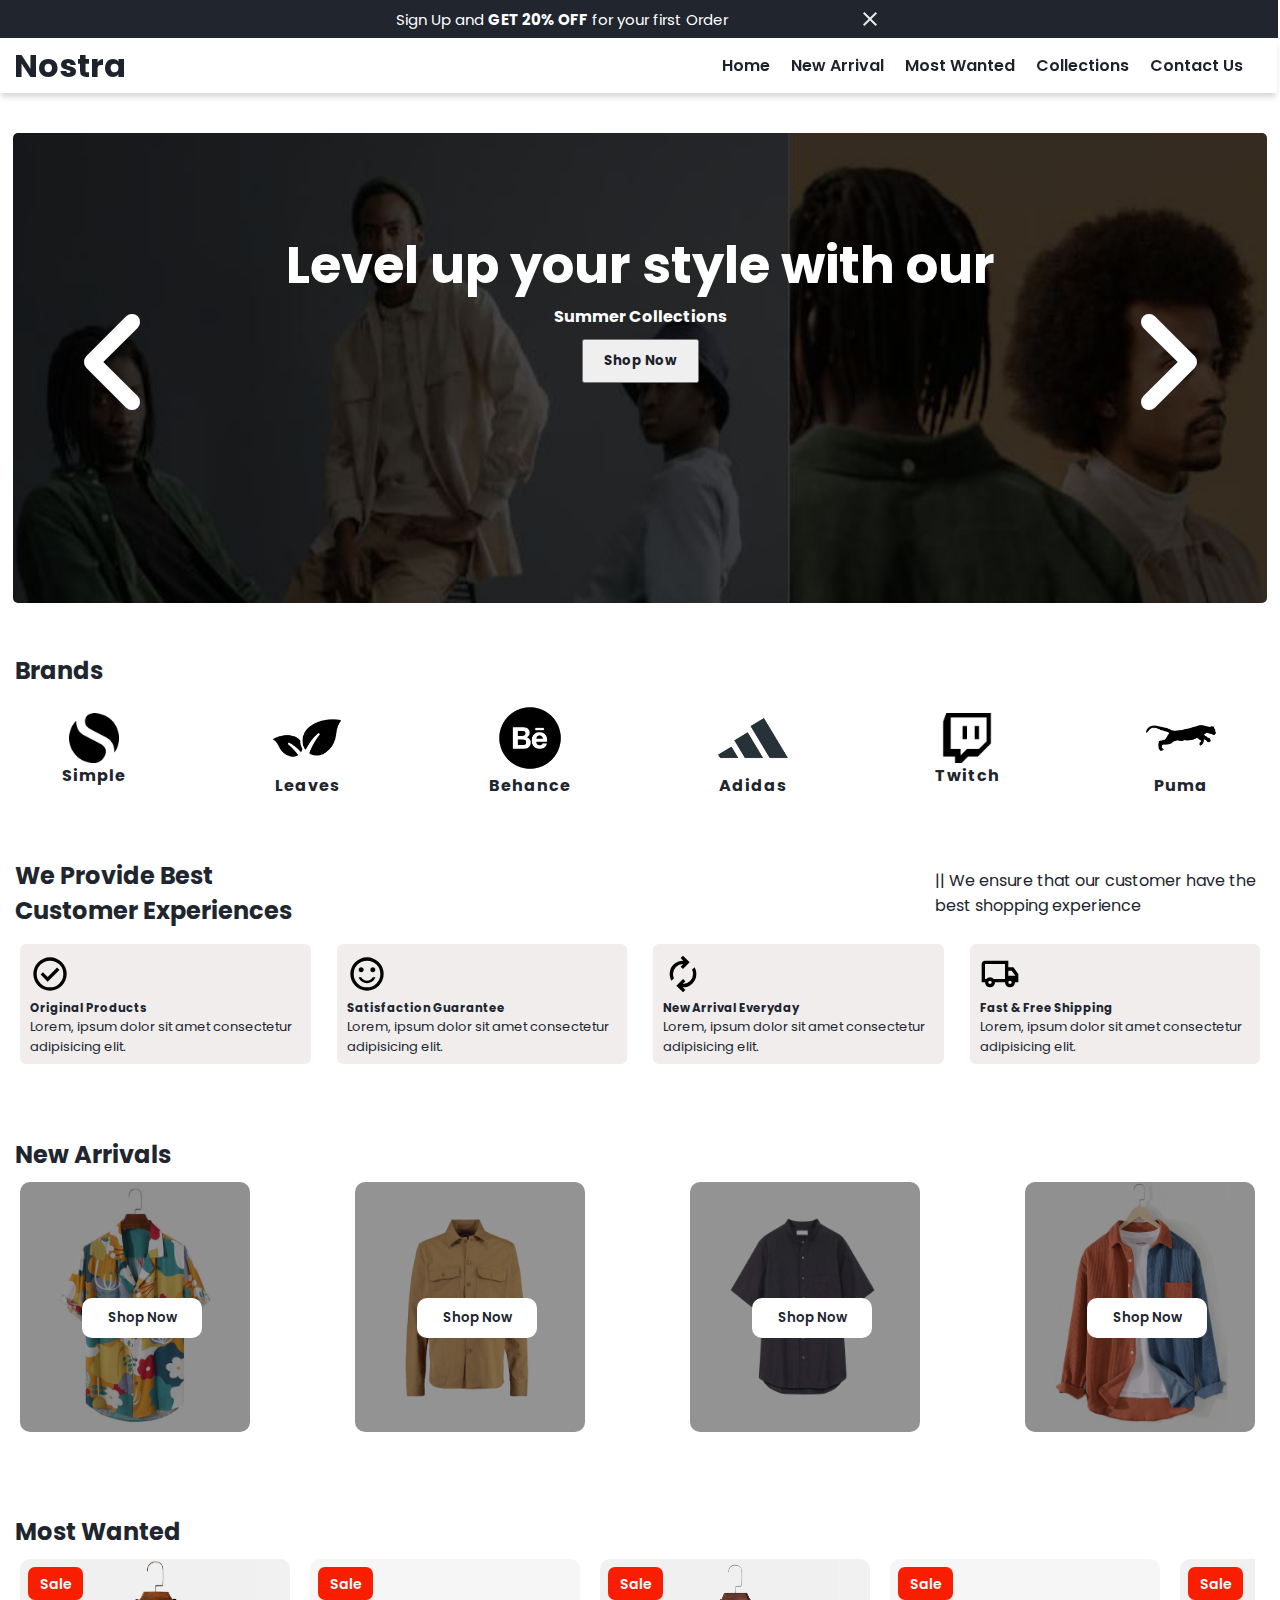
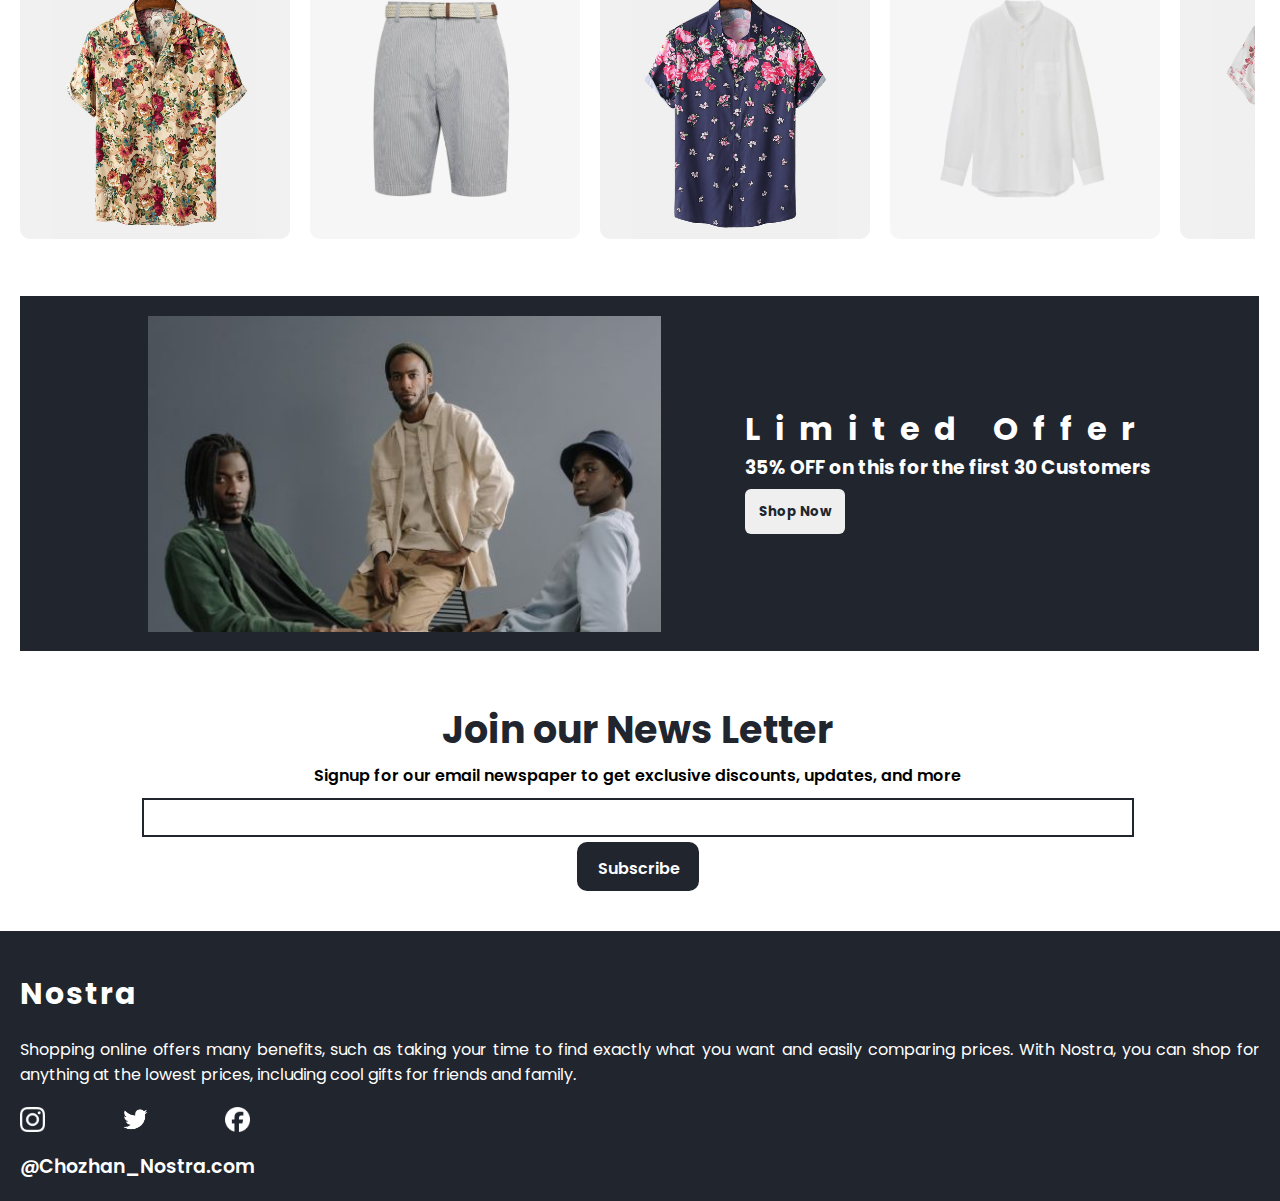
<file: index.html>
<!DOCTYPE html>
<html lang="en">

<head>
    <meta charset="UTF-8">
    <meta name="viewport" content="width=device-width, initial-scale=1.0">
    <title>Nostra</title>
    <link rel="stylesheet" href="style.css">
    <link rel="icon" href="./image/icon.jpg">
    <link rel="preconnect" href="https://fonts.googleapis.com">
    <link rel="preconnect" href="https://fonts.gstatic.com" crossorigin>
    <link
        href="https://fonts.googleapis.com/css2?family=Poppins:ital,wght@0,100;0,200;0,300;0,400;0,500;0,600;0,700;0,800;0,900;1,100;1,200;1,300;1,400;1,500;1,600;1,700;1,800;1,900&display=swap"
        rel="stylesheet">

    <!--Link Font Awesome-->
    <link rel="stylesheet" href="https://cdnjs.cloudflare.com/ajax/libs/font-awesome/6.4.2/css/all.min.css">
</head>

<body>
    <div class="header-s1s2">
        <!-- ad -->
        <div class="s1">
            <p>Sign Up and <b>GET 20% OFF</b> for your first Order </p>
            <svg onclick="delItem(event)" id="ad_cancel" xmlns="http://www.w3.org/2000/svg" height="24px"
                viewBox="0 -960 960 960" width="24px" fill="#e8eaed">
                <path
                    d="m256-200-56-56 224-224-224-224 56-56 224 224 224-224 56 56-224 224 224 224-56 56-224-224-224 224Z" />
            </svg>
        </div>
        <!-- header -->
        <div class="s2">
            <h1 style="font-size:xx-large;">Nostra</h1>
            <svg id="menu" xmlns="http://www.w3.org/2000/svg" height="24px" viewBox="0 -960 960 960" width="24px"
                fill="#rgb(29, 35, 44)">
                <path d="M120-240v-80h720v80H120Zm0-200v-80h720v80H120Zm0-200v-80h720v80H120Z" />
            </svg>
            <div class="s2__menu">
                <ul class="s2__menu-list">
                    <li><a href="index.html">Home</a></li>
                    <li><a href="#new-arrival-page">New Arrival</a></li>
                    <li><a href="#most-wanted-page">Most Wanted</a></li>
                    <li><a href="./collection.html">Collections</a></li>
                    <li><a href="./contact.html">Contact Us</a></li>
                </ul>
            </div>
        </div>
    </div>

    <!-- sidenav -->
    <div class="side-navbar-con">
        <img class="sn-mq-cancel" src="./image/close.png" alt="">
        <ul class="nav-list">
            <li><a href="index.html">Home</a></li>
            <li><a href="#new-arrival-page">New Arrival</a></li>
            <li><a href="#most-wanted-page">Most Wanted</a></li>
            <li><a href="./collection.html">Collections</a></li>
            <li><a href="./contact.html">Contact Us</a></li>
        </ul>
    </div>
    <div class="sn-overlay"></div>

    <!-- herosec -->
    <div class="slider">
        <div class="slider-left-button">
            <i id="slider-left-activate" class="fa-solid fa-angle-left" style="color: #ffffff;"></i>
        </div>

        <div class="slider-content">
            <h1>Level up your style with our</h1>
            <h4>Summer Collections</h4>
            <a href="./collection.html"><button>Shop Now</button></a>
        </div>

        <div class="slider-image-container">
            <img class="slider-image" src="./image/hero.jpg" alt="">
            <img class="slider-image" src="./image/hero.jpg" alt="">
            <img class="slider-image" src="./image/hero.jpg" alt="">
        </div>

        <div class="slider-right-button">
            <i id="slider-right-activate" class="fa-solid fa-angle-right" style="color: #ffffff;"></i>
        </div>
    </div>

    <!-- Brands -->
    <div class="s4">
        <h1>Brands</h1>
        <div class="s4__container">
            <div class="s4__container-div">
                <img class="s4__container-div-img1" src="./image/b3.png" alt="">
                <p>Simple</p>
            </div>
            <div class="s4__container-div">
                <img class="s4__container-div-img2" src="./image/b4.png" alt="">
                <p>Leaves</p>
            </div>
            <div class="s4__container-div">
                <img class="s4__container-div-img2" src="./image/behance-b1.png" alt="">
                <p>Behance</p>
            </div>
            <div class="s4__container-div">
                <img class="s4__container-div-img2" src="./image/b2.png" alt="">
                <p>Adidas</p>
            </div>
            <div class="s4__container-div">
                <img class="s4__container-div-img1" src="./image/twitch.png" alt="">
                <p>Twitch</p>
            </div>
            <div class="s4__container-div">
                <img class="s4__container-div-img2" src="./image/puma.png">
                <p>Puma</p>
            </div>
        </div>
    </div>
    <!-- experience -->
    <div class="s5">
        <div class="s5__container1">
            <h2>We Provide Best <br> Customer Experiences</h2>
            <p>|| We ensure that our customer have the best shopping experience</p>
        </div>
        <div class="s5__container2">
            <div class="s5__container2-op">
                <svg xmlns="http://www.w3.org/2000/svg" height="40px" viewBox="0 -960 960 960" width="40px"
                    fill="#000000">
                    <path
                        d="m424-296 282-282-56-56-226 226-114-114-56 56 170 170Zm56 216q-83 0-156-31.5T197-197q-54-54-85.5-127T80-480q0-83 31.5-156T197-763q54-54 127-85.5T480-880q83 0 156 31.5T763-763q54 54 85.5 127T880-480q0 83-31.5 156T763-197q-54 54-127 85.5T480-80Zm0-80q134 0 227-93t93-227q0-134-93-227t-227-93q-134 0-227 93t-93 227q0 134 93 227t227 93Zm0-320Z" />
                </svg>
                <h5>Original Products</h5>
                <p>Lorem, ipsum dolor sit amet consectetur adipisicing elit.</p>
            </div>
            <div class="s5__container2-op">
                <svg xmlns="http://www.w3.org/2000/svg" height="40px" viewBox="0 -960 960 960" width="40px"
                    fill="#000000">
                    <path
                        d="M620-520q25 0 42.5-17.5T680-580q0-25-17.5-42.5T620-640q-25 0-42.5 17.5T560-580q0 25 17.5 42.5T620-520Zm-280 0q25 0 42.5-17.5T400-580q0-25-17.5-42.5T340-640q-25 0-42.5 17.5T280-580q0 25 17.5 42.5T340-520Zm140 260q68 0 123.5-38.5T684-400h-66q-22 37-58.5 58.5T480-320q-43 0-79.5-21.5T342-400h-66q25 63 80.5 101.5T480-260Zm0 180q-83 0-156-31.5T197-197q-54-54-85.5-127T80-480q0-83 31.5-156T197-763q54-54 127-85.5T480-880q83 0 156 31.5T763-763q54 54 85.5 127T880-480q0 83-31.5 156T763-197q-54 54-127 85.5T480-80Zm0-400Zm0 320q134 0 227-93t93-227q0-134-93-227t-227-93q-134 0-227 93t-93 227q0 134 93 227t227 93Z" />
                </svg>
                <h5>Satisfaction Guarantee</h5>
                <p>Lorem, ipsum dolor sit amet consectetur adipisicing elit.</p>
            </div>
            <div class="s5__container2-op">
                <svg xmlns="http://www.w3.org/2000/svg" height="40px" viewBox="0 -960 960 960" width="40px"
                    fill="#000000">
                    <path
                        d="M204-318q-22-38-33-78t-11-82q0-134 93-228t227-94h7l-64-64 56-56 160 160-160 160-56-56 64-64h-7q-100 0-170 70.5T240-478q0 26 6 51t18 49l-60 60ZM481-40 321-200l160-160 56 56-64 64h7q100 0 170-70.5T720-482q0-26-6-51t-18-49l60-60q22 38 33 78t11 82q0 134-93 228t-227 94h-7l64 64-56 56Z" />
                </svg>
                <h5>New Arrival Everyday</h5>
                <p>Lorem, ipsum dolor sit amet consectetur adipisicing elit.</p>
            </div>
            <div class="s5__container2-op">
                <svg xmlns="http://www.w3.org/2000/svg" height="40px" viewBox="0 -960 960 960" width="40px"
                    fill="#000000">
                    <path
                        d="M240-160q-50 0-85-35t-35-85H40v-440q0-33 23.5-56.5T120-800h560v160h120l120 160v200h-80q0 50-35 85t-85 35q-50 0-85-35t-35-85H360q0 50-35 85t-85 35Zm0-80q17 0 28.5-11.5T280-280q0-17-11.5-28.5T240-320q-17 0-28.5 11.5T200-280q0 17 11.5 28.5T240-240ZM120-360h32q17-18 39-29t49-11q27 0 49 11t39 29h272v-360H120v360Zm600 120q17 0 28.5-11.5T760-280q0-17-11.5-28.5T720-320q-17 0-28.5 11.5T680-280q0 17 11.5 28.5T720-240Zm-40-200h170l-90-120h-80v120ZM360-540Z" />
                </svg>
                <h5>Fast & Free Shipping</h5>
                <p>Lorem, ipsum dolor sit amet consectetur adipisicing elit.</p>
            </div>
        </div>
    </div>
    <div id="new-arrival-page">
    </div>
    <!-- new-arrival -->
    <div class="new-arrival">
        <h1>New Arrivals</h1>
        <div class="new-arrival__container">
            <div class="nac-img">
                <img src="./products/f1.jpg" alt="">
                <div class="overlay"></div>
                <button class="na-btn1">Shop Now </button>
            </div>
            <div class="nac-img">
                <img src="./products/n7.jpg" alt="">
                <div class="overlay"></div>
                <button class="na-btn2">Shop Now </button>
            </div>
            <div class="nac-img">
                <img src="./products/n8.jpg" alt="">
                <div class="overlay"></div>
                <button class="na-btn3">Shop Now </button>
            </div>
            <div class="nac-img">
                <img src="./products/f6.jpg" alt="">
                <div class="overlay"></div>
                <button class="na-btn4">Shop Now</button>
            </div>

        </div>
    </div>
    <div id="most-wanted-page">
    </div>
    <!-- most-wanted -->
    <div class="most-wanted">
        <h1>Most Wanted</h1>
        <div class="dress-container">
            <div class="mw-img">
                <img src="./products/f3.jpg" alt="">
                <p>Sale</p>
            </div>
            <div class="mw-img">
                <img src="./products/n6.jpg" alt="">
                <p>Sale</p>
            </div>
            <div class="mw-img">
                <img src="./products/f5.jpg" alt="">
                <p>Sale</p>
            </div>
            <div class="mw-img">
                <img src="./products/n3.jpg" alt="">
                <p>Sale</p>
            </div>
            <div class="mw-img">
                <img src="./products/f4.jpg" alt="">
                <p>Sale</p>
            </div>
            <div class="mw-img">
                <img src="./products/n7.jpg" alt="">
                <p>Sale</p>
            </div>
            <div class="mw-img">
                <img src="./products/f8.jpg" alt="">
                <p>Sale</p>
            </div>
            <div class="mw-img">
                <img src="./products/n5.jpg" alt="">
                <p>Sale</p>
            </div>
        </div>
    </div>
    <!-- Limited Offer -->
    <div class="lo_mq-main">
        <div class="Limited-Offer">
            <div class="lo1">
                <img src="./image/offer.jpg" alt="">
            </div>
            <div class="lo2">
                <h1>Limited Offer</h1>
                <h3>35% OFF on this for the first 30 Customers</h3>
                <button><a href="./collection.html">Shop Now</a></button>
            </div>
        </div>
    </div>
    <!-- News Letter -->
    <div class="News-Letter">
        <h1>Join our News Letter</h1>
        <p class="nl2">Signup for our email newspaper to get exclusive discounts, updates, and more</p>
        <input type="text">
        <p class="nl4">Subscribe</p>
    </div>
    <!-- about-us -->
    <div class="about-us">
        <div class="auc">
            <h1>Nostra</h1>
            <p>Shopping online offers many benefits, such as taking your time to find exactly what you want and easily
                comparing prices. With Nostra, you can shop for anything at the lowest prices, including cool gifts for
                friends and family.</p>
            <div class="au-img">
                <img class="au-img1" src="./image/instagram-white-icon.png" alt="">
                <img class="au-img2" src="./image/twitter-icon.png" alt="">
                <img class="au-img3" src="./image/facebook-app-round-white-icon.png" alt="">
            </div>
            <p class="au-name">@Chozhan_Nostra.com</p>
        </div>
    </div>

    <script>
        // ad cancel
        var main = document.querySelector("s1")
        var cancel = document.getElementById("ad_cancel")
        function delItem(event) {
            cancel.parentElement.remove()
        }

        // side nav
        var menu = document.getElementById("menu")
        var sideNavCon = document.querySelector(".side-navbar-con")
        var cancelSN = document.querySelector(".sn-mq-cancel")
        var overlay = document.querySelector(".sn-overlay")
        
        menu.addEventListener("click",function(){
            sideNavCon.style.marginLeft="0"
            overlay.style.marginLeft="0"
        })
        cancelSN.addEventListener("click",function(){
            sideNavCon.style.marginLeft="-80%"
            overlay.style.marginLeft="-100%"
        })
        


        // slider fun
        var sliderleftbutton = document.getElementById("slider-left-activate")
        var sliderrightbutton = document.getElementById("slider-right-activate")
        var sliderimage = document.querySelector(".slider-image-container")
        var slidermargin = 0

        console.log(sliderleftbutton)

        sliderrightbutton.addEventListener("click", function () {

            slidermargin = slidermargin + 100
            if (slidermargin > 200) {
                slidermargin = 0
                sliderimage.style.marginLeft = 0;
            }
            else {
                sliderimage.style.marginLeft = "-" + slidermargin + "vw";
            }

        })

        sliderleftbutton.addEventListener("click", function () {

            if (slidermargin == 0) {
                slidermargin = 200
                sliderimage.style.marginLeft = "-" + slidermargin + "vw";
            }
            else {
                slidermargin = slidermargin - 100
                sliderimage.style.marginLeft = "-" + slidermargin + "vw";
            }
        })
    </script>


</body>

</html>
</file>
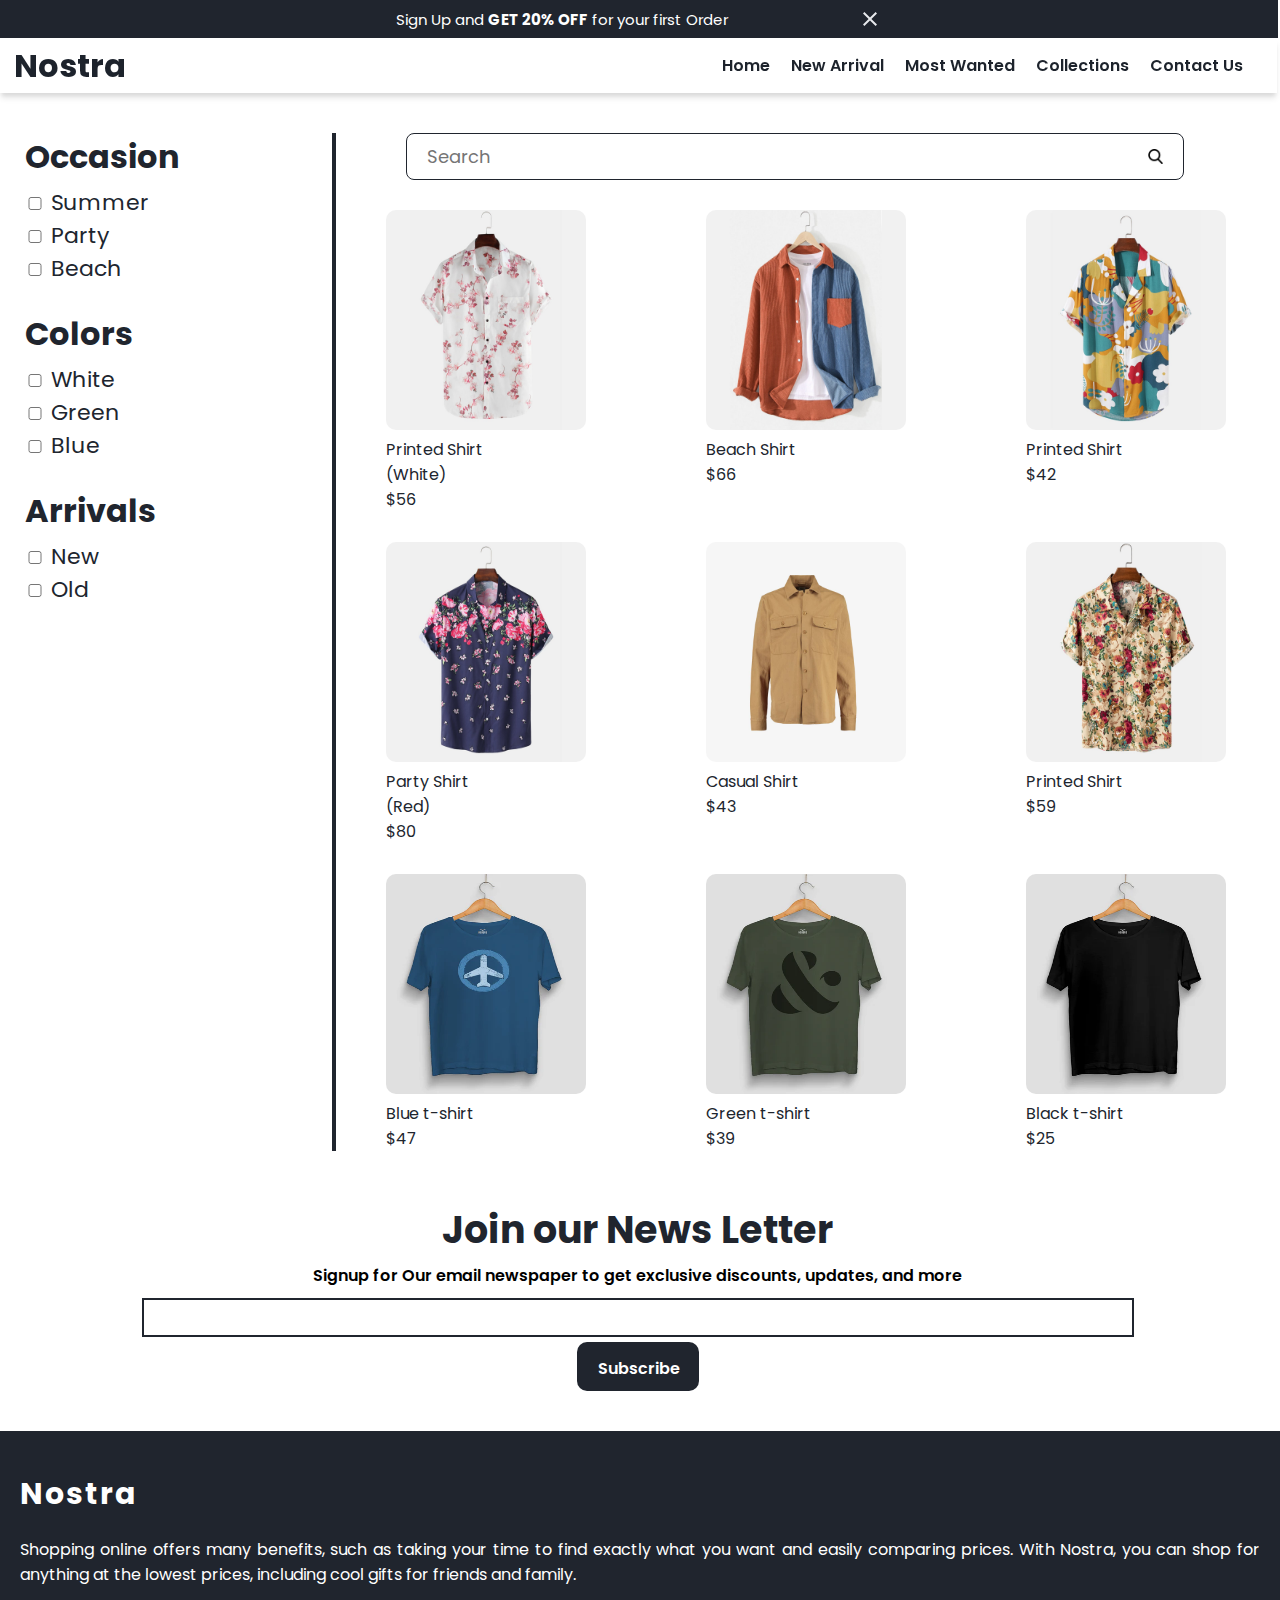
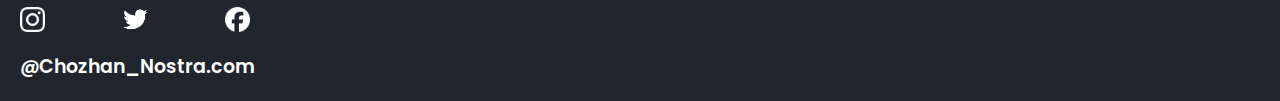
<file: collection.html>
<!DOCTYPE html>
<html lang="en">

<head>
    <meta charset="UTF-8">
    <meta name="viewport" content="width=device-width, initial-scale=1.0">
    <title>Collections</title>
    <link rel="stylesheet" href="style.css">
    <link rel="icon" href="./image/icon.jpg">
    <link rel="preconnect" href="https://fonts.googleapis.com">
    <link rel="preconnect" href="https://fonts.gstatic.com" crossorigin>
    <link
        href="https://fonts.googleapis.com/css2?family=Poppins:ital,wght@0,100;0,200;0,300;0,400;0,500;0,600;0,700;0,800;0,900;1,100;1,200;1,300;1,400;1,500;1,600;1,700;1,800;1,900&display=swap"
        rel="stylesheet">
</head>

<body>
    <div class="header-s1s2">
        <!-- ad -->
        <div class="s1">
            <p>Sign Up and <b>GET 20% OFF</b> for your first Order </p>
            <svg onclick="delItem(event)" id="ad_cancel" xmlns="http://www.w3.org/2000/svg" height="24px"
                viewBox="0 -960 960 960" width="24px" fill="#e8eaed">
                <path
                    d="m256-200-56-56 224-224-224-224 56-56 224 224 224-224 56 56-224 224 224 224-56 56-224-224-224 224Z" />
            </svg>
        </div>
        <!-- header -->
        <div class="s2">
            <h1 style="font-size:xx-large;">Nostra</h1>
            <svg id="menu" xmlns="http://www.w3.org/2000/svg" height="24px" viewBox="0 -960 960 960" width="24px"
                fill="#rgb(29, 35, 44)">
                <path d="M120-240v-80h720v80H120Zm0-200v-80h720v80H120Zm0-200v-80h720v80H120Z" />
            </svg>
            <div class="s2__menu">
                <ul class="s2__menu-list">
                    <li><a href="index.html">Home</a></li>
                    <li><a href="index.html">New Arrival</a></li>
                    <li><a href="index.html">Most Wanted</a></li>
                    <li><a href="./collection.html">Collections</a></li>
                    <li><a href="./contact.html">Contact Us</a></li>
                </ul>
            </div>
        </div>
    </div>
    <!-- sidenav -->
    <div class="side-navbar-con">
        <img class="sn-mq-cancel" src="./image/close.png" alt="">
        <ul class="nav-list">
            <li><a href="index.html">Home</a></li>
            <li><a href="#new-arrival-page">New Arrival</a></li>
            <li><a href="#most-wanted-page">Most Wanted</a></li>
            <li><a href="./collection.html">Collections</a></li>
            <li><a href="./contact.html">Contact Us</a></li>
        </ul>
    </div>
    <div class="sn-overlay"></div>

    <!-- checkbox -->
    <div class="collection-con">
        <div class="cln-s1">
            <h2>Occasion</h2>
            <div class="cln-ck">
                <input type="checkbox" name="color" onclick="changeShirtColor()" id="summer"> Summer <br>
                <input type="checkbox" name="color" onclick="changeShirtColor()" id="party"> Party <br>
                <input type="checkbox" name="color" onclick="changeShirtColor()" id="beach"> Beach
            </div>
            <h1>Colors</h1>
            <div class="cln-ck">
                <input type="checkbox" name="color" onclick="changeShirtColor()" id="white"> White <br>
                <input type="checkbox" name="color" onclick="changeShirtColor()" id="green"> Green <br>
                <input type="checkbox" name="color" onclick="changeShirtColor()" id="blue"> Blue
            </div>
            <h1>Arrivals</h1>
            <div class="cln-ck">
                <input type="checkbox" name="color" onclick="changeShirtColor()" id="new"> New <br>
                <input type="checkbox" name="color" onclick="changeShirtColor()" id="old"> Old
            </div>
        </div>
        <hr style="color: rgb(32, 37, 46); border: 2px solid rgb(32, 37, 46) ">

        <div class="cln-s2">
            <div class="cln-scr">
                <input type="text" placeholder="Search" id="searchBox">
                <img src="./image/search.png" alt="">
            </div>
            <div class="dc-scroll">
                <!-- dress-container1 -->
                <div class="dress-container1">
                    <div id="shirt-white1" class="dc-inside">
                        <img src="./products/f4.jpg" alt="">
                        <p class="product-name">Printed Shirt<br>(White)</p>
                        <p>$56</p>
                    </div>
                    <div id="shirt-beach1-" class="dc-inside">
                        <img src="./products/f6.jpg" alt="">
                        <p class="product-name">Beach Shirt</p>
                        <p>$66</p>
                    </div>
                    <div id="shirt-summer1" class="dc-inside">
                        <img src="./products/f1.jpg" alt="">
                        <p class="product-name">Printed Shirt</p>
                        <p>$42</p>
                    </div>
                </div>
                <!-- dress-container2 -->
                <div class="dress-container2">
                    <div id="shirt-party1" class="dc-inside">
                        <img src="./products/f5.jpg" alt="">
                        <p class="product-name">Party Shirt<br>(Red)</p>
                        <p>$80</p>
                    </div>
                    <div id="shirt-old1" class="dc-inside">
                        <img src="./products/n7.jpg" alt="">
                        <p class="product-name">Casual Shirt</p>
                        <p>$43</p>
                    </div>
                    <div id="shirt-beach1" class="dc-inside">
                        <img src="./products/f3.jpg" alt="">
                        <p class="product-name">Printed Shirt</p>
                        <p>$59</p>
                    </div>
                </div>
                <!-- dress-container3 -->
                <div class="dress-container3">
                    <div id="shirt-blue1" class="dc-inside">
                        <img class="opacity" src="./image/b5_files/ts1.webp" alt="">
                        <p class="product-name">Blue t-shirt</p>
                        <p>$47</p>
                    </div>
                    <div id="shirt-green1" class="dc-inside">
                        <img class="opacity" src="./image/b5_files/ts2.webp" alt="">
                        <p class="product-name">Green t-shirt</p>
                        <p>$39</p>
                    </div>
                    <div id="shirt-new1" class="dc-inside">
                        <img class="opacity" src="./image/b5_files/ts3.webp" alt="">
                        <p class="product-name">Black t-shirt</p>
                        <p>$25</p>
                    </div>
                </div>
            </div>

        </div>

    </div>

    <div class="News-Letter">
        <h1>Join our News Letter</h1>
        <p class="nl2">Signup for Our email newspaper to get exclusive discounts, updates, and more</p>
        <input type="text">
        <p class="nl4">Subscribe</p>
    </div>

    <!-- about-us -->
    <div class="about-us">
        <div class="auc">
            <h1>Nostra</h1>
            <p>Shopping online offers many benefits, such as taking your time to find exactly what you want and easily
                comparing prices. With Nostra, you can shop for anything at the lowest prices, including cool gifts for
                friends and family.</p>
            <div class="au-img">
                <img class="au-img1" src="./image/instagram-white-icon.png" alt="">
                <img class="au-img2" src="./image/twitter-icon.png" alt="">
                <img class="au-img3" src="./image/facebook-app-round-white-icon.png" alt="">
            </div>
            <p class="au-name">@Chozhan_Nostra.com</p>
        </div>
    </div>

</body>

</html>

<script>
    // ad cancel
    var main = document.querySelector("s1")
    var cancel = document.getElementById("ad_cancel")
    function delItem(event) {
        cancel.parentElement.remove()
    }

    // side nav
    var menu = document.getElementById("menu")
    var sideNavCon = document.querySelector(".side-navbar-con")
    var cancelSN = document.querySelector(".sn-mq-cancel")
    var overlay = document.querySelector(".sn-overlay")

    menu.addEventListener("click", function () {
        sideNavCon.style.marginLeft = "0"
        overlay.style.marginLeft = "0"
    })
    cancelSN.addEventListener("click", function () {
        sideNavCon.style.marginLeft = "-80%"
        overlay.style.marginLeft = "-100%"
    })

    // search-fun
    var searchBox = document.getElementById("searchBox")
    var dressContainer = document.querySelector(".cln-s2")
    var dressCard = dressContainer.querySelectorAll(".dc-inside")

    searchBox.addEventListener("keyup", function () {
        var enteredValue = event.target.value.toUpperCase()

        for (count = 0; count < dressCard.length; count = count + 1) {
            var productName = dressCard[count].querySelector(".product-name")

            if (productName.textContent.toUpperCase().indexOf(enteredValue) < 0) {
                dressCard[count].style.display = "none"
            }
            else {
                dressCard[count].style.display = "block"
            }
        }
    })


    // check-fun 
    function changeShirtColor() {
            // Get all checkboxes
            let checkboxes = document.querySelectorAll('input[name="color"]');
            let anyChecked = false; // Flag to track if any checkbox is checked

            // Check if at least one checkbox is checked
            checkboxes.forEach(function(checkbox) {
                if (checkbox.checked) {
                    anyChecked = true;
                }
            });

            // If no checkboxes are checked, display all images inline
            if (!anyChecked)
            {
                document.querySelectorAll('.dc-inside').forEach(function(image){
                    image.style.display = 'inline-block';
                });
            } 
            else
            {
                // Hide all images by default
                document.querySelectorAll('.dc-inside').forEach(function(image) {
                    image.style.display = 'none';
                });

                // Show the images for checked checkboxes
                checkboxes.forEach(function(checkbox){
                    if (checkbox.checked)
                    {
                        let color = checkbox.id; // Get the color from the checkbox ID
                        // Show up to N images for the checked color
                        for (let i = 1; i <= 8; i++)
                        {
                            let shirtImage = document.getElementById('shirt-' + color + i);
                            if (shirtImage)
                            {
                                shirtImage.style.display = 'inline'; // Show the selected images
                            }
                        }
                    }
                });


            }
        }
    




















    // checkbox fun
//     function filterImages() {
//     const colors = ['summer', 'party', 'beach', 'white', 'red', 'green', 'blue', 'orange', 'New', 'old'];
  
//     const allImages = document.querySelectorAll('.dc-inside');
//     if(colors.checked)
//     {
//         allImages.forEach(img =>{
//         img.style.display = 'none';
    
//         colors.forEach(colors => {
//         const checkbox = document.getElementById(colors).checked;
//                 if (checkbox && img.classList.contains(colors))
//                 {
//                     img.style.display ='block';
//                 }
//             });
//         });
//     }
//     else{
//         img.style.display = 'inline';
//     }
  
    
// }

// document.querySelectorAll('input[type="checkbox"]').forEach(checkbox => {
//   checkbox.addEventListener('change', filterImages);
// });





    // CheckBox
    // function checkImg(){
    //     const summer = document.getElementById("summer")
    //     const party = document.getElementById("party")
    //     const beach = document.getElementById("beach")
    //     const white = document.getElementById("white")
    //     const red = document.getElementById("red")
    //     const green = document.getElementById("green")
    //     const blue = document.getElementById("blue")
    //     const New = document.getElementById("new")
    //     const old = document.getElementById("old")


    //     const allImages = document.querySelectorAll(".dc-inside");
    //     allImages.forEach(data =>{
    //         if(summer.checked){
    //             data.style.display="none"
    //             if(data.classList.contains("summer"))
    //             {
    //                 data.style.display="block"
    //             }
    //         }
    //         else{
    //             data.style.display="inline"
    //         }
                        
    //     })

    // }

</script>
</file>
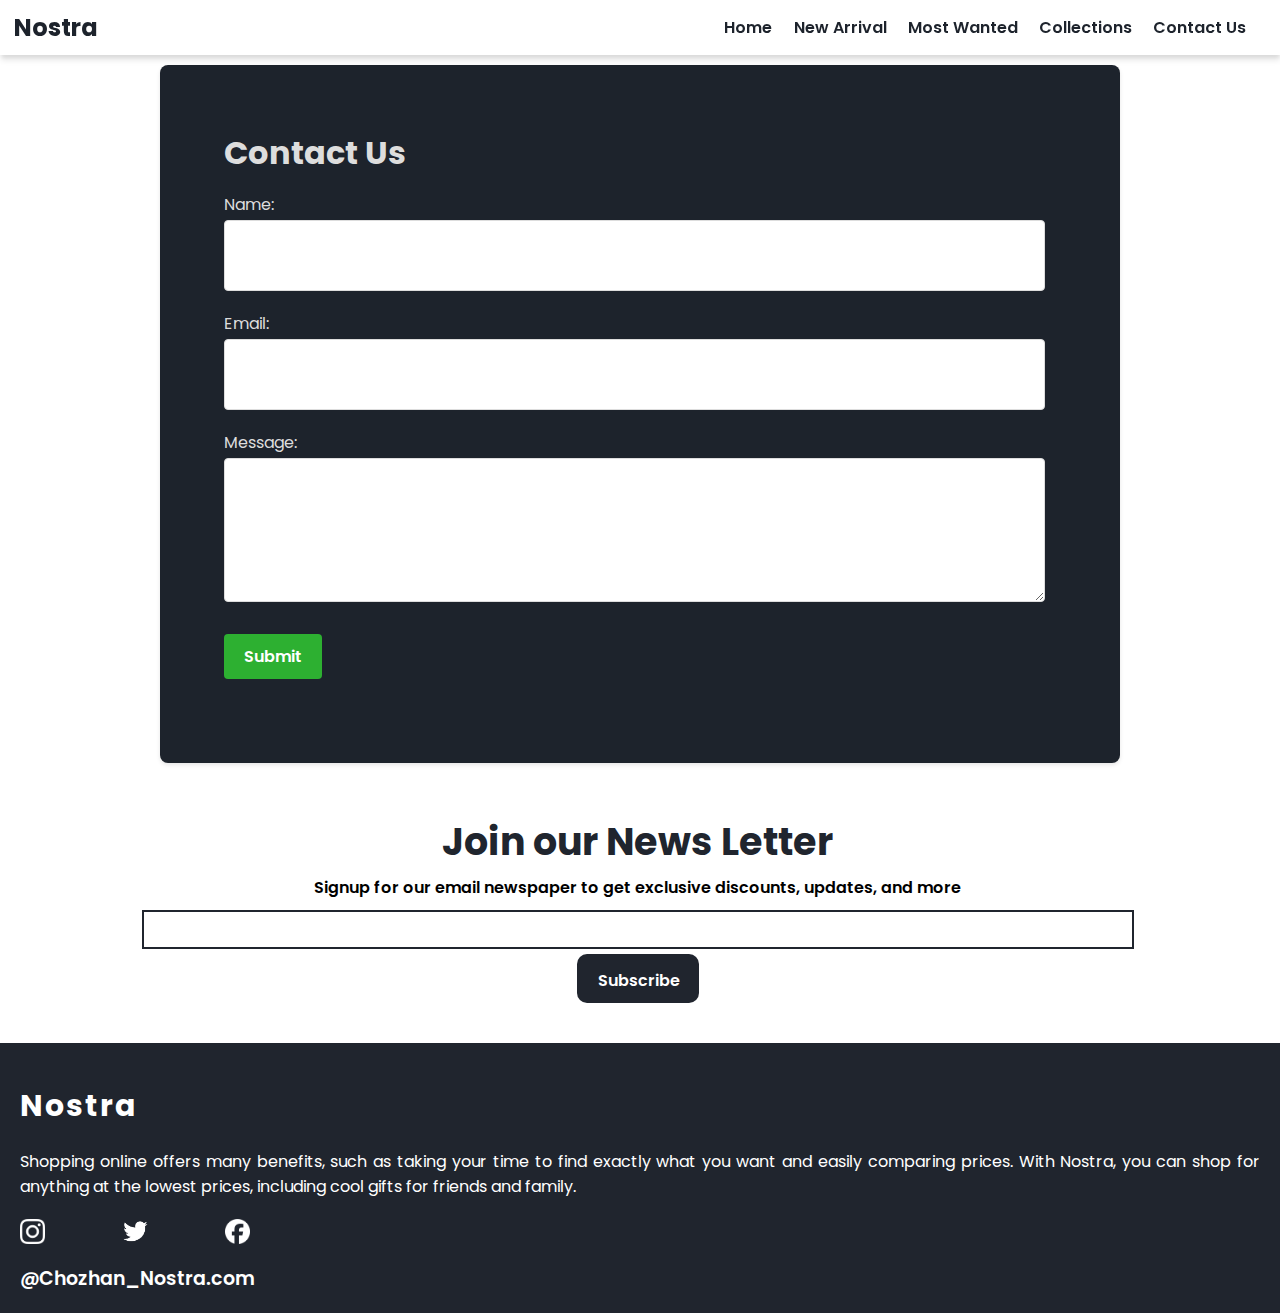
<file: contact.html>
<!DOCTYPE html>
<html lang="en">

<head>
    <meta charset="UTF-8">
    <meta name="viewport" content="width=device-width, initial-scale=1.0">
    <title>Contact Us</title>
    <link rel="stylesheet" href="style.css">
    <link rel="icon" href="./image/icon.jpg">
    <link rel="preconnect" href="https://fonts.googleapis.com">
    <link rel="preconnect" href="https://fonts.gstatic.com" crossorigin>
    <link
        href="https://fonts.googleapis.com/css2?family=Poppins:ital,wght@0,100;0,200;0,300;0,400;0,500;0,600;0,700;0,800;0,900;1,100;1,200;1,300;1,400;1,500;1,600;1,700;1,800;1,900&display=swap"
        rel="stylesheet">
</head>

<body>
    <!-- header -->
    <div class="sc">
        <h1>Nostra</h1>
        <svg id="menu" xmlns="http://www.w3.org/2000/svg" height="24px" viewBox="0 -960 960 960" width="24px"
            fill="#rgb(29, 35, 44)">
            <path d="M120-240v-80h720v80H120Zm0-200v-80h720v80H120Zm0-200v-80h720v80H120Z" />
        </svg>
        <div class="sc__menu">
            <ul class="sc__menu-list">
                <li><a href="index.html">Home</a></li>
                <li><a href="index.html">New Arrival</a></li>
                <li><a href="index.html">Most Wanted</a></li>
                <li><a href="./collection.html">Collections</a></li>
                <li><a href="./contact.html">Contact Us</a></li>
            </ul>
        </div>
    </div>
    <!-- sidenav -->
    <div class="side-navbar-con">
        <img class="sn-mq-cancel" src="./image/close.png" alt="">
        <ul class="nav-list">
            <li><a href="index.html">Home</a></li>
            <li><a href="#new-arrival-page">New Arrival</a></li>
            <li><a href="#most-wanted-page">Most Wanted</a></li>
            <li><a href="./collection.html">Collections</a></li>
            <li><a href="./contact.html">Contact Us</a></li>
        </ul>
    </div>
    <div class="sn-overlay"></div>

    <!-- contact -->
    <div class="contact-form">
        <h1>Contact Us</h1>
        <form action="#" method="post">
            <label for="name">Name:</label>
            <input type="text" id="name" name="name" required>
            <span id="nameError">Name contains only letters</span>

            <label for="email">Email:</label>
            <input type="text" id="email" name="email" required>
            <span id="emailError">Invailed email address</span>

            <label for="message">Message:</label>
            <textarea id="message" name="message" required></textarea>

            <input type="submit" value="Submit">
        </form>
    </div>

    <div class="News-Letter">
        <h1>Join our News Letter</h1>
        <p class="nl2">Signup for our email newspaper to get exclusive discounts, updates, and more</p>
        <input type="text">
        <p class="nl4">Subscribe</p>
    </div>

    <!-- about-us -->
    <div class="about-us">
        <div class="auc">
            <h1>Nostra</h1>
            <p>Shopping online offers many benefits, such as taking your time to find exactly what you want and easily
                comparing prices. With Nostra, you can shop for anything at the lowest prices, including cool gifts for
                friends and family.</p>
            <div class="au-img">
                <img class="au-img1" src="./image/instagram-white-icon.png" alt="">
                <img class="au-img2" src="./image/twitter-icon.png" alt="">
                <img class="au-img3" src="./image/facebook-app-round-white-icon.png" alt="">
            </div>
            <p class="au-name">@Chozhan_Nostra.com</p>
        </div>
    </div>

    <script>

        // side nav
        var menu = document.getElementById("menu")
        var sideNavCon = document.querySelector(".side-navbar-con")
        var cancelSN = document.querySelector(".sn-mq-cancel")
        var overlay = document.querySelector(".sn-overlay")

        menu.addEventListener("click", function () {
            sideNavCon.style.marginLeft = "0"
            overlay.style.marginLeft = "0"
        })
        cancelSN.addEventListener("click", function () {
            sideNavCon.style.marginLeft = "-80%"
            overlay.style.marginLeft = "-100%"
        })


    </script>
</body>

</html>
</file>
<file: style.css>
* {
    padding: 0px;
    margin: 0px;
    font-family: "Poppins", sans-serif;
    scroll-behavior: smooth;
}

::-webkit-scrollbar {
    width: 10px;
    margin-right: 2px;
}

/* Track */
::-webkit-scrollbar-track {
    background: #ffffff;
}

/* Handle */
::-webkit-scrollbar-thumb {
    background-color:rgba(32, 37, 46);
    border-radius: 50px;
}

/* Handle on hover */
::-webkit-scrollbar-thumb:hover {
    background: rgba(32, 37, 46);
}


/* ad */
.header-s1s2{
    width: 99%;
}
.s1 {
    background-color: rgb(32, 37, 46);
    color: white;
    padding: 7px 5.5px;
    height: fit-content;
    display: flex;
    justify-content: center;
    align-items: center;
    gap: 130px;
    width: 100%;
    font-size: 15px;
    position: sticky;
    top: 0px;
    z-index: 4;
    /* border: 2px red solid; */

}

.s1 svg:hover {
    cursor: pointer;
}

.header-s1s2 {
    position: sticky;
    top: 0px;
    z-index: 5;
}

/* header */
.s2 {
    width: 98.6%;
    height: 45px;
    background-color: white;
    display: flex;
    justify-content: space-between;
    /* border: 2px solid black; */
    color: rgb(29, 35, 44);
    padding: 5px 14px;
    align-items: center;
    position: sticky;
    top: 0px;
    z-index:11;
    box-shadow: 0px 6px 6px -1px rgba(0, 0, 0, 0.1), 0px 4px 4px -1px rgba(0, 0, 0, 0.06);
}

.s2 h1 {
    font-size: x-large;
}

.s2 svg {
    display: none;
}

.s2__menu {
    width: 45%;
}

.s2__menu-list {
    list-style-type: none;
    display: flex;
    justify-content: space-evenly;

}

.s2__menu-list li a {
    color: rgb(29, 35, 44);
    font-weight: 550;
    text-decoration: none;
}

.s2__menu-list li:hover {
    /* border-bottom: 1px solid  rgb(29, 35, 44); */
    text-decoration: underline 2px rgb(29, 35, 44);
    cursor: pointer;
    color: black;
}

/* side-nav */
.side-navbar-con {
    display: none;
    background-color: rgb(32, 37, 46);
    width: 65%;
    height: 100vh;
    position: fixed;
    z-index: 10;
    transition-duration: 1.2s;
}
.side-navbar-con img{
    width: 30px;
    height: 30px;
    padding-left: 83%;
    padding-top: 5%;
}
.nav-list{
    margin-top:20px;
}
.nav-list li{
    margin-top: 45px;
    margin-left: 30px;
    list-style: none;
}
.nav-list li a{
    color: white;
    text-decoration: none;
    padding: 30px;
}
.nav-list li a:hover{
    color:black;
}
.sn-overlay{
    background-color: black;
    width: 100vw;
    height:100vh;
    opacity: 0.6;
    z-index: 8;
    position: fixed;
    display: none;
}


/* herosec */
.slider {
    overflow: hidden;
    display: flex;
    width: 98%;
    margin: 40px 13px;
    position: relative;
    border-radius: 5px;
}

.slider-image-container {
    display: flex;
    transition: 2s;
}

.slider-image {
    width: 100vw;
    height: 470px;
}

.slider-left-button {
    position: absolute;
    top: 35%;
    left: 5%;
    z-index: 3;
}

.slider-left-button i {
    font-size: 10vw;

}

.slider-right-button {
    position: absolute;
    top: 35%;
    right: 5%;
}

.slider-right-button i {
    font-size: 10vw;
}

.slider-content {
    position: absolute;
    color: white;
    text-align: center;
    width: 100%;
    top: 20%;
}

.slider-content h1 {
    font-size: 4vw;
}

.slider-content a button {
    padding-left: 20px;
    padding-right: 20px;
    padding-top: 10px;
    padding-bottom: 10px;
    margin-top: 10px;
    color: #1D232C;
}

.slider-content a button {
    text-decoration: none;
    font-weight: 610;
}
.slider-content a button:hover{
    color: blue;
}

/* Brands */
.s4 {
    width: 97.5%;
    margin-top: 50px;
    /* border: 2px solid black; */
    padding: 0px 15px;
}

.s4 h1 {
    margin: 10px 0px;
    font-size: x-large;
    color: rgb(32, 37, 46);
}

.s4__container {
    display: flex;
    justify-content: space-evenly;
    gap: 100px;
    align-items: center;
    margin: 15px 0px;
    flex-grow: 1;
    flex-basis: 10%;
    /* border: 1px solid red; */
}

.s4__container-div {
    display: flex;
    flex-direction: column;
    align-items: center;
    justify-content: center;
    vertical-align: top;
}

.s4__container-div-img1 {
    width: 50px;
    height: 50px;
}

.s4__container-div-img2 {
    width: 70px;
    height: 70px;
}

.s4__container-div p {
    font-style: initial;
    letter-spacing: 1px;
    font-weight: bold;
    color: rgb(32, 37, 46);
}

/* experience */
.s5 {
    margin-top: 60px;
}

.s5__container1 {
    width: 99.6%;
    display: flex;
    justify-content: space-between;
    align-items: center;
    margin-top: 15px;
    /* border: 2px rgb(131, 44, 44) solid; */
}

.s5__container1 h2 {
    width: 320px;
    /* border: 2px black solid; */
    padding: 0px 15px;
    color: rgb(32, 37, 46);

}

.s5__container1 p {
    width: 325px;
    color: rgb(32, 37, 46);
    /* border: 2px black solid; */
    margin: 0px 15px;

}

.s5__container2 {
    /* border: 2px black solid; */
    display: flex;
    justify-content: space-around;
    padding: 0px 12px;
    margin-top: 8px;
    margin-left: 0px;
    gap: 10px;
}

.s5__container2-op {
    width: fit-content;
    height: 100px;
    margin: 8px;
    padding: 10px;
    gap: 5px;
    /* border: 2px black solid; */
    background-color: rgb(241, 237, 237);
    border-radius: 6px;
    flex-basis: 35%;
    font-size: 14px;
    color: rgb(32, 37, 46);
}

.s5__container2-op p {
    height: 40px;
    font-size: small;
    color: rgb(32, 37, 46);
    /* border: 1px black solid; */
}

/* new arrivals */
#new-arrival-page {
    width: 70%;
    height: 15px;
    /* border: 2px solid black; */
}

.new-arrival {
    margin-top: 50px;
    width: 96.5%;
    height: fit-content;
}

.new-arrival h1 {
    font-size: x-large;
    padding: 0px 15px;
    color: rgb(32, 37, 46);
}

.new-arrival__container {
    width: 100%;
    /* border: 1px solid black; */
    display: flex;
    justify-content: space-between;
    gap: 11px;
    margin: 10px 20px;
    position: relative;
}

.nac-img {
    position: relative;
}

.nac-img img {
    width: 230px;
    height: 250px;
    border-radius: 10px;
    z-index: 1;
}

.nac-img button {
    border: none;
    background-color: white;
    border-radius: 10px;
    width: 120px;
    height: 40px;
    position: absolute;
    top: 45%;
    left: 27%;
    z-index: 3;
    font-weight: 550;
    cursor: pointer;
    color: rgb(32, 37, 46);
}

.overlay {
    background-color: black;
    width: 230px;
    height: 250px;
    border-radius: 10px;
    opacity: 0.4;
    position: absolute;
    top: 0px;
    z-index: 2;
}

#most-wanted-page {
    width: 70%;
    height: 15px;
}

/* most-wanted */
.most-wanted {
    margin-top: 50px;
    width: 96.5%;
    height: fit-content;
}

.most-wanted h1 {
    font-size: x-large;
    padding: 0px 15px;
    color: rgb(32, 37, 46);
}

.dress-container {
    display: flex;
    /* border: 1px solid black; */
    width: 100%;
    gap: 20px;
    overflow: scroll;
    margin: 10px 20px;
    scroll-behavior: smooth;
}

.dress-container::-webkit-scrollbar {
    display: none;
}

.mw-img {
    position: relative;
}

.mw-img img {
    width: 270px;
    height: 280px;
    border-radius: 10px;
    z-index: 1;
}

.mw-img p {
    background-color: rgb(250, 30, 1);
    width: 55px;
    height: 26px;
    color: white;
    text-align: center;
    font-weight: 600;
    font-size: 14px;
    padding-top: 7px;
    border-radius: 7px;
    position: absolute;
    top: 8px;
    left: 8px;
}

/* Limited Offer */
.Limited-Offer {
    margin: 50px 10px 20px 20px;
    width: 92.1%;
    height: fit-content;
    background-color: rgb(32, 37, 46);
    display: flex;
    justify-content: space-evenly;
    padding: 0px 30px;
}

.lo1 img {
    width: 95%;
    height: 89%;
    padding: 20px;
}

.lo2 {
    color: white;
    /* border: 2px solid black; */
    width: fit-content;
    height: fit-content;
    margin: auto 0px;
}

.lo2 h1 {
    letter-spacing: 15px;
}

.lo2 button {
    margin: 7px 0px;
    border: none;
    width: 100px;
    height: 45px;
    border-radius: 6px;
    cursor: pointer;
}

.lo2 button a {
    text-decoration: none;
    font: size 20px;
    font-weight: 700;
    color: rgb(32, 37, 46);
}

.lo2 button a:hover {
    color: blue;
}

/* new letter */
.News-Letter {
    margin: 50px 10px 20px 20px;
    text-align: center;
    width: 96.5%;
    /* border: 1px solid black; */
}

.News-Letter h1 {
    font-size: 38px;
    color: rgb(32, 37, 46);
}

.nl2 {
    font-weight: 510;
    margin: 5px 0px;
}

.nl4 {
    background: rgb(32, 37, 46);
    margin: 0px auto;
    width: 120px;
    color: white;
    height: 35px;
    font-weight: 600;
    padding-top: 14px;
    padding-left: 2px;
    border-radius: 10px;
    /* border: 2px solid red; */
}

.News-Letter input {
    margin: 5px 0px;
    width: 80%;
    height: 35px;
    border: 2px solid rgb(32, 37, 46);
}

/* about-us */
.about-us {
    width: 100%;
    background-color: rgb(32, 37, 46);
    color: white;
    margin-top: 40px;
}

.auc {
    padding: 30px 20px 10px 20px;
}

.about-us h1 {
    font-size: 30px;
    padding: 10px 0px;
    letter-spacing: 2px;
}

.about-us p {
    padding: 10px 0px;
    text-align: justify;
}

.au-img {
    padding: 10px 0px;
    display: flex;
    justify-content: space-between;
    /* border: 2px solid yellow; */
    width: 230px;
}

.au-img1 {
    /* border: 2px solid red; */
    width: 25px;
    height: 25px;
}

.au-img2 {
    /* border: 2px solid red; */
    width: 25px;
    height: 25px;
}

.au-img3 {
    /* border: 2px solid red; */
    width: 25px;
    height: 25px;
}

.au-name {
    font-size: 19px;
    font-weight: 600;
}



/* page-2__contact */
.sc {
    width: 97.9%;
    height: 45px;
    background-color: white;
    display: flex;
    justify-content: space-between;
    /* border: 2px solid black; */
    color: rgb(29, 35, 44);
    padding: 5px 14px;
    align-items: center;
    position: sticky;
    top: 0px;
    z-index: 4;
    box-shadow: 0px 6px 6px -1px rgba(0, 0, 0, 0.1), 0px 4px 4px -1px rgba(0, 0, 0, 0.06);
}

.sc h1 {
    font-size: x-large;
}

.sc svg {
    display: none;
}

.sc__menu {
    width: 45%;
}

.sc__menu-list {
    list-style-type: none;
    display: flex;
    justify-content: space-evenly;

}

.sc__menu-list li a {
    color: rgb(29, 35, 44);
    font-weight: 550;
    text-decoration: none;
}

.sc__menu-list li:hover {
    /* border-bottom: 1px solid  rgb(29, 35, 44); */
    text-decoration: underline 2px rgb(29, 35, 44);
    cursor: pointer;
    color: black;
}

.contact-form {
    background-color: #1D232C;
    color: #dddddd;
    border-radius: 8px;
    box-shadow: 0 2px 4px rgba(0, 0, 0, 0.1);
    width: 60vw;
    margin: auto;
    padding: 5vw;
    padding-right: 10vw;
    margin-top: 10px;
}

.contact-form h1 {
    margin-bottom: 1vw;

}

.contact-form label {
    display: block;
    margin-bottom: 3px;
    margin-top: 15px;

}

.contact-form input[type="text"],
.contact-form textarea {
    width: 100%;
    padding: 2vw;
    border: 1px solid #dddddd;
    border-radius: 4px;
    margin-bottom: 5px;
    font-size: 1vw;

}

.contact-form textarea {
    resize: vertical;
    height: 10vh;
}

.contact-form textarea::-webkit-scrollbar-thumb {
    display: none;
}

.contact-form input[type="submit"] {
    margin: 20px 0px;
    color: #ffffff;
    border: none;
    border-radius: 4px;
    padding: 10px 20px;
    cursor: pointer;
    font-size: 16px;
    font-weight: 600;
    background-color: rgba(52, 233, 52, 0.712);
}

.contact-form input[type="submit"]:hover {
    background-color: rgba(19, 199, 19, 0.815);
    cursor: pointer;
}

#nameError,
#emailError {
    color: rgb(255, 0, 0);
    margin: 0px;
    padding: 0px;
    display: none;
}



/* collection page */
.collection-con {
    display: flex;
    /* border: 2px solid green; */
    width: 98.7%0;
    margin: 40px 0px 30px 15px;
}

.cln-s1 {
    color: rgb(32, 37, 46);
    width: 22%;
    height: fit-content;
    padding: 0px 30px 0px 10px;
    font-size: 22px;
    /* border: 3px solid greenyellow; */
}

.cln-s1 h1 {
    font-size: xx-large;
    padding: 25px 0px 5px 0px;
    color: rgb(32, 37, 46);
}

.cln-s1 h2 {
    font-size: xx-large;
    padding: 0px 0px 5px 0px;
    color: rgb(32, 37, 46);
}

.cln-ck {
    color: rgb(32, 37, 46);
    /* border: 2px solid red; */
}

.cln-ck input {
    width: 20px;
    padding-top: 20px;
    padding-left: 20px;
    accent-color: rgb(32, 37, 46);
    border: 1px solid black;
}

.cln-ck input:hover {
    cursor: pointer;
}

.cln-s2 {
    width: 75%;
    color: rgb(32, 37, 46);
}

.cln-scr {
    border: 1.7px solid rgb(32, 37, 46);
    border-radius: 8px;
    width: 78%;
    height: 35px;
    margin: 0px 70px 20px 70px;
    display: flex;
    justify-content: space-between;
    padding: 5px 20px;
}

.cln-scr input {
    width: 95%;
    border: none;
    font-size: 18px;
    /* border: 2px solid red; */
}

.cln-scr input:focus {
    outline: none;
}

.cln-scr img {
    width: 15px;
    height: 15px;
    padding-top: 10px;
}

.dress-container1,
.dress-container2,
.dress-container3 {
    display: flex;
    width: 89%;
    margin: 30px 70px 0px 50px;
    /* border: 2px solid black; */
    justify-content: space-between;
}

.dc-inside img {
    width: 200px;
    height: 220px;
    border-radius: 10px;
}



@media screen and (max-width:600px) {

    .header-s1s2{
        /* border: 2px solid rgb(223, 16, 16); */
        width: 100vw;
    }
    /* ad */
    .s1 {
        width: 100vw;
        height: 10px;
        font-size: 8px;
        gap:30px;
        padding: 7px 14px;
        /* border: red 2px solid; */
    }

    .s1 svg {
        width: 15px;
        height: 15px;
    }   

    /* side nav */
    .side-navbar-con {
        display: inline;
        background-color: rgb(32, 37, 46);
        width: 65%;
        height: 100vh;
        position: fixed;
        z-index: 10;
        margin-left:-100%;
        scroll-behavior: smooth;
        /* border: 2px solid red; */
    }
    .sn-overlay{
        background-color: black;
        width: 100vw;
        height:100vh;
        opacity: 0.6;
        z-index: 8;
        position: fixed;
        display: inline;
        margin-left:-100%;
        display: none;
    }

    /* menu */
    .s2 {
        margin: 0px;
        top: 23px;
        width:100vw;
        /* border: 1px green solid; */
    }

    .s2__menu {
        display: none;
        font-size: larger;
    }

    .s2 svg {
        display: inline;
        width: 25px;
        height: 25px;
    }

    /* herosec */
    .slider {
        overflow: hidden;
        display: flex;
        width: 100vw;
        margin: 40px 13px;
        position: relative;
        border-radius: 5px;
        /* border: 2px solid rgb(32, 37, 46); */
    }

    .slider-image-container {
        display: flex;
        transition: 2s;
    }

    .slider-image {
        width: 100vw;
        height: 200px;
    }

    .slider-left-button {
        position: absolute;
        top: 35%;
        left: 5%;
        z-index: 3;
    }

    .slider-left-button i {
        font-size: 8vw;

    }

    .slider-right-button {
        position: absolute;
        top: 35%;
        right: 5%;
    }

    .slider-right-button i {
        font-size: 8vw;
    }

    .slider-content {
        position: absolute;
        color: white;
        text-align: center;
        width: 100%;
        top: 20%;
    }

    .slider-content h1 {
        font-size: 4vw;
    }

    .slider-content a button {
        padding-left: 12px;
        padding-right: 12px;
        padding-top: 8px;
        padding-bottom: 8px;
        margin-top: 10px;
        color: #1D232C;
        width: 100px;
        font-size: 12px;
    }

    .slider-content a button {
        text-decoration: none;
        font-weight: 590;
    }

    /* brand */
    .s4 {
        width: 100vw;
        margin-top: 50px;
        /* border: 2px solid black; */
        padding: 0px 0px;
    }

    .s4 h1 {
        margin: 10px 15px;
        font-size: medium;
        color: rgb(32, 37, 46);
    }
    .s4__container {
        width: 100vw;
        display: flex;
        justify-content: space-evenly;
        gap: 23px;
        /* border: 1px solid black; */
        align-items: center;
        margin: 15px;
        flex-grow: 1;
        flex-basis: 10%;
    }

    .s4__container-div {
        display: flex;
        flex-direction: column;
        align-items: center;
        justify-content:start;
        vertical-align: top;
        /* border: 2px solid black; */
        margin-left:0px;
        width: 9vw;
    }

    .s4__container-div-img1 {
        width: 13px;
        height: 23px;
    }

    .s4__container-div-img2 {
        width: 23px;
        height: 23px;
    }

    .s4__container-div p {
        font-style: initial;
        letter-spacing: 1px;
        font-weight: bold;
        font-size: x-small;
        color: rgb(32, 37, 46);
        padding-left: 2px;
    }


    /* experiences */
    .s5__container1 {
        font-size: x-small;
        display: flex;
        padding: 0px;
        /* border: 1px solid black; */
        margin: 0px 15px;
    }

    .s5__container1 p {
        margin-right: 0px;
        padding: 0px 0px;
        text-align: center;
        /* border: 1px solid black; */
        width: 120px;
        height: 20px;
        font-size: 6px;
        font-weight: 530;
        color: rgb(32, 37, 46);
    }

    .s5__container1 h2 {
        padding: 0px;
        font-size: small;
        height: 40px;
        width: 160px;
        color: rgb(32, 37, 46);
    }

    .s5 {
        font-size: small;
        flex-basis: 20%;
        height: 50px;
    }

    .s5__container2 {
        /* border: 2px black solid; */
        display: flex;
        justify-content: space-around;
        padding: 0px;
        margin: 0px 14px;
        gap: 3px;
        width: 98%;
    }

    .s5__container2-op {
        /* border: red 1px solid; */
        width: 60px;
        height: 85px;
    }

    .s5__container2-op svg {
        width: 15px;
        height: 15px;
    }

    .s5__container2-op h5 {
        font-size: 8px;
        color: rgb(32, 37, 46);
    }

    .s5__container2-op p {
        width: 100%;
        height: 69px;
        /* border: 1px solid black; */
        font-size: 7px;
        color: rgb(32, 37, 46);
    }

    /* new-arrival */
    .new-arrival {
        width: 100vw;
        margin: 150px 0px 0px 15px;
        /* border:  2px black solid; */
    }

    .new-arrival h1 {
        font-size: medium;
        margin-top: 50px;
        padding: 0px;
        color: rgb(32, 37, 46);
    }

    .new-arrival__container {
        width: 90%;
        /* border: 1px solid black; */
        display: flex;
        justify-content: space-between;
        gap: 20px;
        margin: 10px 0px;
    }

    .nac-img {
        position: relative;
    }

    .nac-img img {
        width: 82px;
        height: 90px;
        border-radius: 6px;
    }

    .nac-img button {
        border: none;
        background-color: white;
        border-radius: 6px;
        width: 55px;
        height: 25px;
        top: 42%;
        left: 17%;
        font-size: 9px;
        font-weight: 600;
        padding: 2px;
        color: rgb(32, 37, 46);
    }

    .overlay {
        background-color: black;
        width: 82px;
        height: 90px;
        border-radius: 6px;
        opacity: 0.4;
        top: 0px;
        overflow: hidden;
    }

    /* most-wanted */
    .most-wanted {
        margin: 50px 0px 0px 15px;
        width: 100vw;
        height: fit-content;
        /* border: 1px solid red; */
    }

    .most-wanted h1 {
        font-size: medium;
        padding: 0px;
        color: rgb(32, 37, 46);
    }

    .dress-container {
        display: flex;
        /* border: 1px solid black; */
        width: 98.3%;
        gap: 12px;
        overflow: scroll;
        margin: 10px 0px;
        scroll-behavior: smooth;
    }

    .mw-img img {
        width: 110px;
        height: 120px;
        border-radius: 5px;
        z-index: 1;
    }

    .mw-img p {
        background-color: rgb(250, 30, 1);
        width: 28px;
        height: 4px;
        color: white;
        text-align: center;
        font-weight: 600;
        font-size: 8px;
        padding-bottom: 15px;
        border-radius: 5px;
        position: absolute;
        top: 8px;
        left: 8px;
    }


    /* contact */
    .contact-form {
        width: 98%;
        display: flex;
        justify-content: center;
        align-items: center;
        margin: 50px 0px 0px 0px;
        /* border: red solid 2px ; */
    }

    .contact-con {
        background-color: rgb(32, 37, 46);
        width: 70%;
        height: fit-content;
        border-radius: 6px;
        color: white;
        display: flex;
        flex-direction: column;
        justify-content: center;
        align-items: center;
        /* border: red solid 2px ; */
    }

    .contact-con h1 {
        padding: 40px 0px 0px 0px;
        font-size: 20px;
    }

    .cu-text-con {
        width: 80%;
        /* border: 2px  red solid; */
    }

    .cu-text-con p {
        padding: 20px 0px 0px 0px;
    }

    .cu-text-con input {
        width: 85%;
        height: 40px;
        border-radius: 5px;
        border: none;
        padding: 0px 20px;
        font-size: 15px;
    }

    .cutx{
        width: 100%;
    }

    .cutx textarea {
        resize: vertical;
        width: 85%;
        height: 65px;
        border-radius: 5px;
        border: none;
        padding: 10px 20px 0px 20px;
        font-size: 15px;
    }

    .contact-con button {
        margin: 40px 0px 40px 0px;
        border: none;
        width: 130px;
        height: 40px;
        background-color: rgba(52, 233, 52, 0.712);
        color: white;
        border-radius: 3px;
        font-weight: 600;
        font-size: medium;
    }

    /* .Limited-Offer */
    .lo_mq-main {
        width: 100vw;
        margin: 0px 0px 0px 12px;
        /* border: 1px rgb(0, 0, 0) solid; */
    }

    .Limited-Offer {
        /* border: 1px red solid; */
        margin: 40px 0px 20px 0px;
        width: 85%;
        height: 180px;
        background-color: rgb(32, 37, 46);
        display: flex;
        justify-content: space-evenly;
    }

    .lo1 {
        width: 70%;
        /* border: 2px solid orangered; */
    }

    .lo1 img {
        width: 100%;
        height: 70%;
        padding: 0px;
        padding: 25px 0px 0px 0px;
    }

    .lo2 {
        color: white;
        /* border: 2px solid rgb(30, 214, 55); */
        width: 30%;
        height: 55%;
        margin: 30px 10px 0px 30px;
    }

    .lo2 h1 {
        letter-spacing: 0px;
        font-size: 11px;
        font-weight: 550;
        /* border: 2px red solid; */

    }

    .lo2 h3 {
        font-size: 9px;
        padding-top: 4px;
        font-weight: 530;
        text-align: justify;
    }

    .lo2 button {
        margin: 7px 0px;
        border: none;
        width: 65px;
        height: 23px;
        border-radius: 3px;
        cursor: pointer;
        font-size: 5px;
        padding-top: 0px;
    }

    .lo2 button a {
        text-decoration: none;
        font-size: 9px;
        font-weight: 650;
        color: rgb(32, 37, 46);
    }

    /* new letter */
    .News-Letter {
        margin: 60px 12px;
        text-align: center;
        width: 100vw;
        /* border: 1px solid rgb(78, 78, 0); */
    }

    .News-Letter h1 {
        font-size: 20px;
        color: rgb(32, 37, 46);
    }

    .nl2 {
        font-weight: 505;
        margin: 5px 1px;
        font-size: 14px;
    }

    .nl4 {
        background: rgb(32, 37, 46);
        margin: 0px auto;
        width: 90px;
        color: white;
        height: 30px;
        font-weight: 600;
        padding-top: 13px;
        padding-left: 2px;
        border-radius: 6px;
        font-size: 10px;
    }

    .News-Letter p {
        font-size: 12px;
    }

    .News-Letter input {
        margin: 5px 0px;
        width: 80%;
        height: 25px;
        border: 2px solid rgb(32, 37, 46);
    }


    /* about-us */
    .about-us {
        width: 100vw;
        background-color: rgb(32, 37, 46);
        color: white;
        margin-top: 40px;
        padding: 14px;
        /* border: 2px solid red; */
    }

    .auc {
        padding: 30px 20px 10px 20px;
    }

    .about-us h1 {
        font-size: 25px;
        padding: 10px 0px;
        letter-spacing: 2px;
    }

    .about-us p {
        font-size: 12px;
        padding: 10px 0px;
        text-align: justify;
    }

    .au-img {
        padding: 10px 2px;
        display: flex;
        justify-content: space-between;
        /* border: 2px solid yellow; */
        width: 144px;
    }

    .au-img1 {
        /* border: 2px solid red; */
        width: 15px;
        height: 15px;
    }

    .au-img2 {
        /* border: 2px solid red; */
        width: 15px;
        height: 15px;
    }

    .au-img3 {
        /* border: 2px solid red; */
        width: 15px;
        height: 15px;
    }

    .au-name {
        padding-left: 2px;
        font-size: 15px;
        font-weight: 600;
    }


    /* contactpage mq/// */
    .sc {
        width: 100vw;
        height: 45px;
        background-color: white;
        display: flex;
        justify-content: space-between;
        /* border: 2px solid black; */
        color: rgb(29, 35, 44);
        padding: 5px 14px;
        align-items: center;
        position: sticky;
        top: 0px;
        z-index: 4;
        box-shadow: 0px 6px 6px -1px rgba(0, 0, 0, 0.1), 0px 4px 4px -1px rgba(0, 0, 0, 0.06);
    }

    .sc svg {
        display: inline;
    }

    .sc__menu {
        width: 45%;
        display: none;
    }

    .contact-form {
        background-color: #1D232C;
        color: #dddddd;
        border-radius: 8px;
        box-shadow: 0 2px 4px rgba(0, 0, 0, 0.1);
        width: 70vw;
        display: block;
        height: fit-content;
        margin: 50px 40px 20px 40px;
    }

    .contact-form h1 {
        margin-bottom: 0px;
        /* border: greenyellow 1px solid; */
        font-size: 20px;
    }

    .contact-form label {
        display: block;
        margin-bottom: 1px;
        margin-top: 25px;
    }

    .contact-form input[type="text"],
    .contact-form textarea {
        width: 95%;
        padding-left: 20px;
        border: 1px solid #dddddd;
        border-radius: 4px;
        margin-bottom: 5px;
        font-size: 4.1vw;
        height: 30px;
    }

    .contact-form textarea {
        resize: vertical;
        height: 10vh;
    }

    .contact-form textarea::-webkit-scrollbar-thumb {
        display: none;
    }

    .contact-form input[type="submit"] {
        margin: 20px 0px;
        color: #ffffff;
        border: none;
        border-radius: 4px;
        padding: 10px 20px;
        cursor: pointer;
        font-size: 16px;
        font-weight: 600;
        background-color: rgba(52, 233, 52, 0.712);
    }

    .contact-form input[type="submit"]:hover {
        background-color: rgba(19, 199, 19, 0.815);
        cursor: pointer;
    }


    /* collection page */
    .collection-con {
        display: flex;
        /* border: 2px solid green; */
        width: 100vw;
        margin: 40px 0px 30px 0px;
    }

    .cln-s1 {
        color: rgb(32, 37, 46);
        width: 18%;
        height: fit-content;
        padding: 0px 30px 0px 10px;
        font-size: 12px;
        /* border: 3px solid greenyellow; */
    }

    .cln-s1 h1 {
        font-size: medium;
        padding: 25px 0px 5px 0px;
        color: rgb(32, 37, 46);
    }

    .cln-s1 h2 {
        font-size: medium;
        padding: 0px 0px 5px 0px;
        color: rgb(32, 37, 46);
    }

    .cln-ck {
        color: rgb(32, 37, 46);
        /* border: 2px solid red; */
    }

    .cln-ck input {
        width: 15px;
        padding-top: 20px;
        padding-left: 30px;
        accent-color: rgb(32, 37, 46);
        border: 1px solid black;
    }

    .cln-ck input:hover {
        cursor: pointer;
    }

    .cln-s2 {
        width: 80%;
        color: rgb(32, 37, 46);
        /* border: red  solid 2px ; */
    }

    .cln-scr {
        border: 1.7px solid rgb(32, 37, 46);
        border-radius: 5px;
        width: 70%;
        height: 20px;
        margin: 0px 0px 0px 25px;
        display: flex;
        justify-content: space-between;
        padding: 5px 8%;
    }

    .cln-scr input {
        width: 95%;
        border: none;
        font-size: 14px;
        /* border: 2px solid red; */
    }

    .cln-scr input:focus {
        outline: none;
    }

    .cln-scr img {
        width: 15px;
        height: 15px;
        padding-top: 2px;
    }

    .dress-container1,
    .dress-container2,
    .dress-container3 {
        display: flex;
        width: 85%;
        margin: 10px 0px 10px 12px;
        /* border: 2px solid black; */
        justify-content: space-between;
    }

    .dc-inside {
        margin: 0px 5px;
        padding: 10px 5px;
    }

    .dc-inside img {
        width: 75px;
        height: 90px;
        border-radius: 6px;
    }

    .dc-inside p {
        font-size: 13px;
    }
}
</file>
